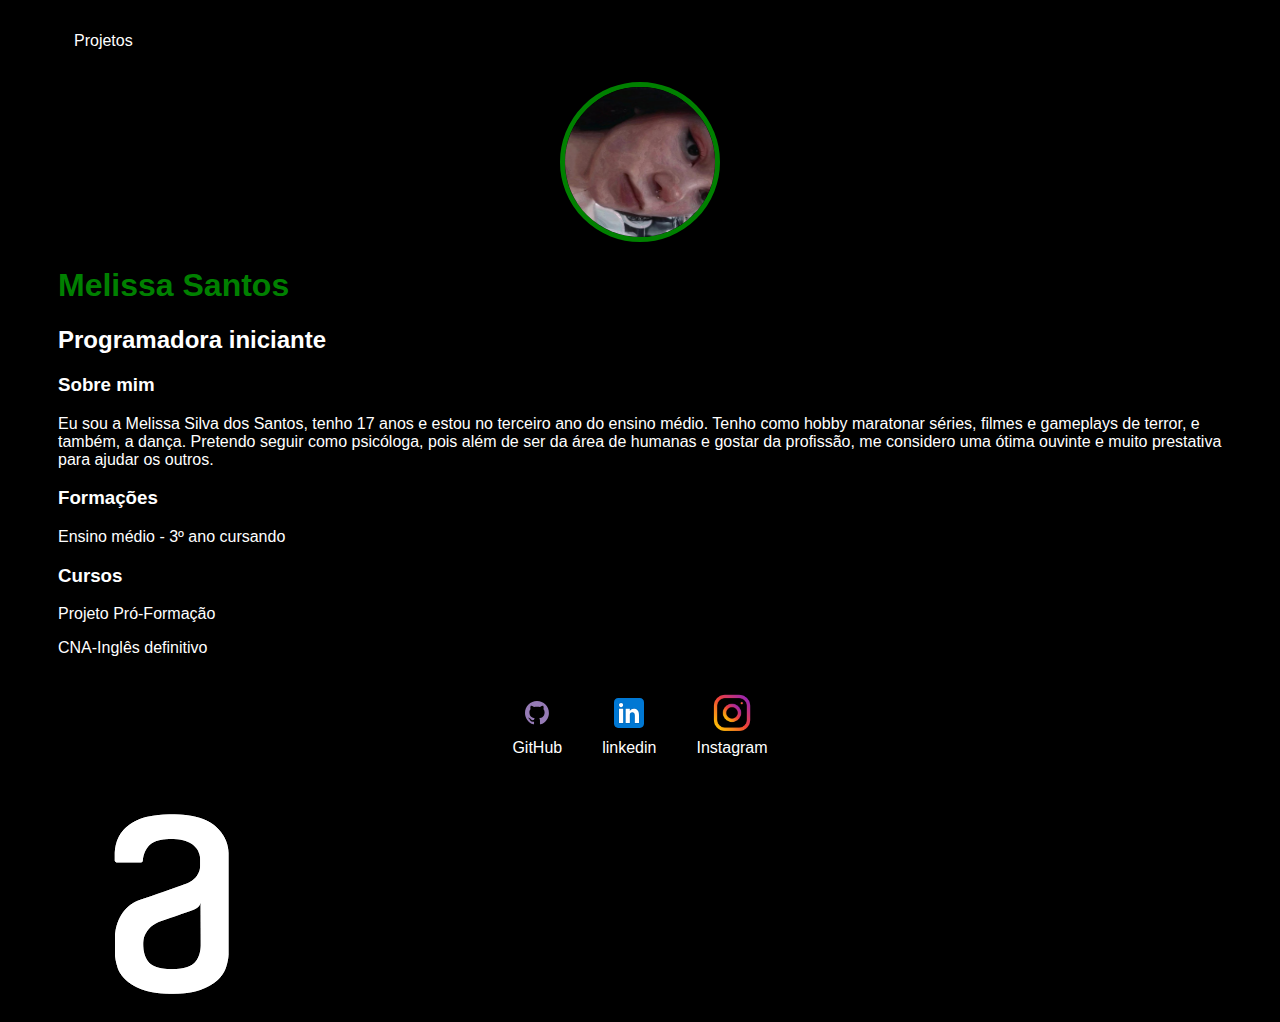
<file: portifolio_2/portifolio/index.html>
<!DOCTYPE html>
<html lang="en">

<head>
    <meta charset="UTF-8">
    <meta http-equiv="X-UA-Compatible" content="IE=edge">
    <meta name="viewport" content="width=device-width, initial-scale=1.0">
    <title>Melissa Silva dos Santos</title>
    <link rel="stylesheet" href="index.css">
</head>

<body>
    <div class="conteiner">
        <nav>
            <ul>
                <li>
                    <a href="project.html">Projetos</a>
                </li>
            </ul>
        </nav>

        <header>
            <div class="center">
                <img src="./img/porti.jpg"></img>
            </div>
            <h1>Melissa Santos</h1>
            <h2>Programadora iniciante</h2>
        </header>

        <main>
            <section>
                <h3>Sobre mim</h3>
                <p>
                    Eu sou a Melissa Silva dos Santos, tenho 17 anos e estou no terceiro ano do ensino médio.
                    Tenho como hobby maratonar séries, filmes e gameplays de terror, e também, a dança.
                    Pretendo seguir como psicóloga, pois além de ser da área de humanas e gostar da profissão, me
                    considero uma ótima ouvinte e muito prestativa para ajudar os outros.
                </p>
            </section>
            <section>
                <h3>Formações</h3>
                <p>
                    Ensino médio - 3º ano cursando
                </p>
            </section>
            <section>
                <h3>Cursos</h3>
                <p>
                    Projeto Pró-Formação
                </p>
                <p>
                    CNA-Inglês definitivo
                </p>
            </section>
        </main>

        <footer>
            <a href="https://github.com/" target="_blank" rel="noopener noreferrer">
                <img src="./img/github.sgv.svg"></img>
                <p>GitHub</p>
            </a>
            <a href="https://www.linkedin.com/feed/" target="_blank" rel="noopener noreferrer">
                <img src="./img/linkedin.svg"></img>
                <p>linkedin</p>
            </a>
            <a href="https://www.instagram.com/userwithowner/" target="_blank"
                rel="noopener noreferrer">
                <img src="./img/62-instagram-512.webp"></img>
                <p>Instagram</p>
            </a>
        </footer>
        <div class="content">
            <img src="./img/alura.sgv.png">
        </div>

    </div>

</body>

</html>
</file>
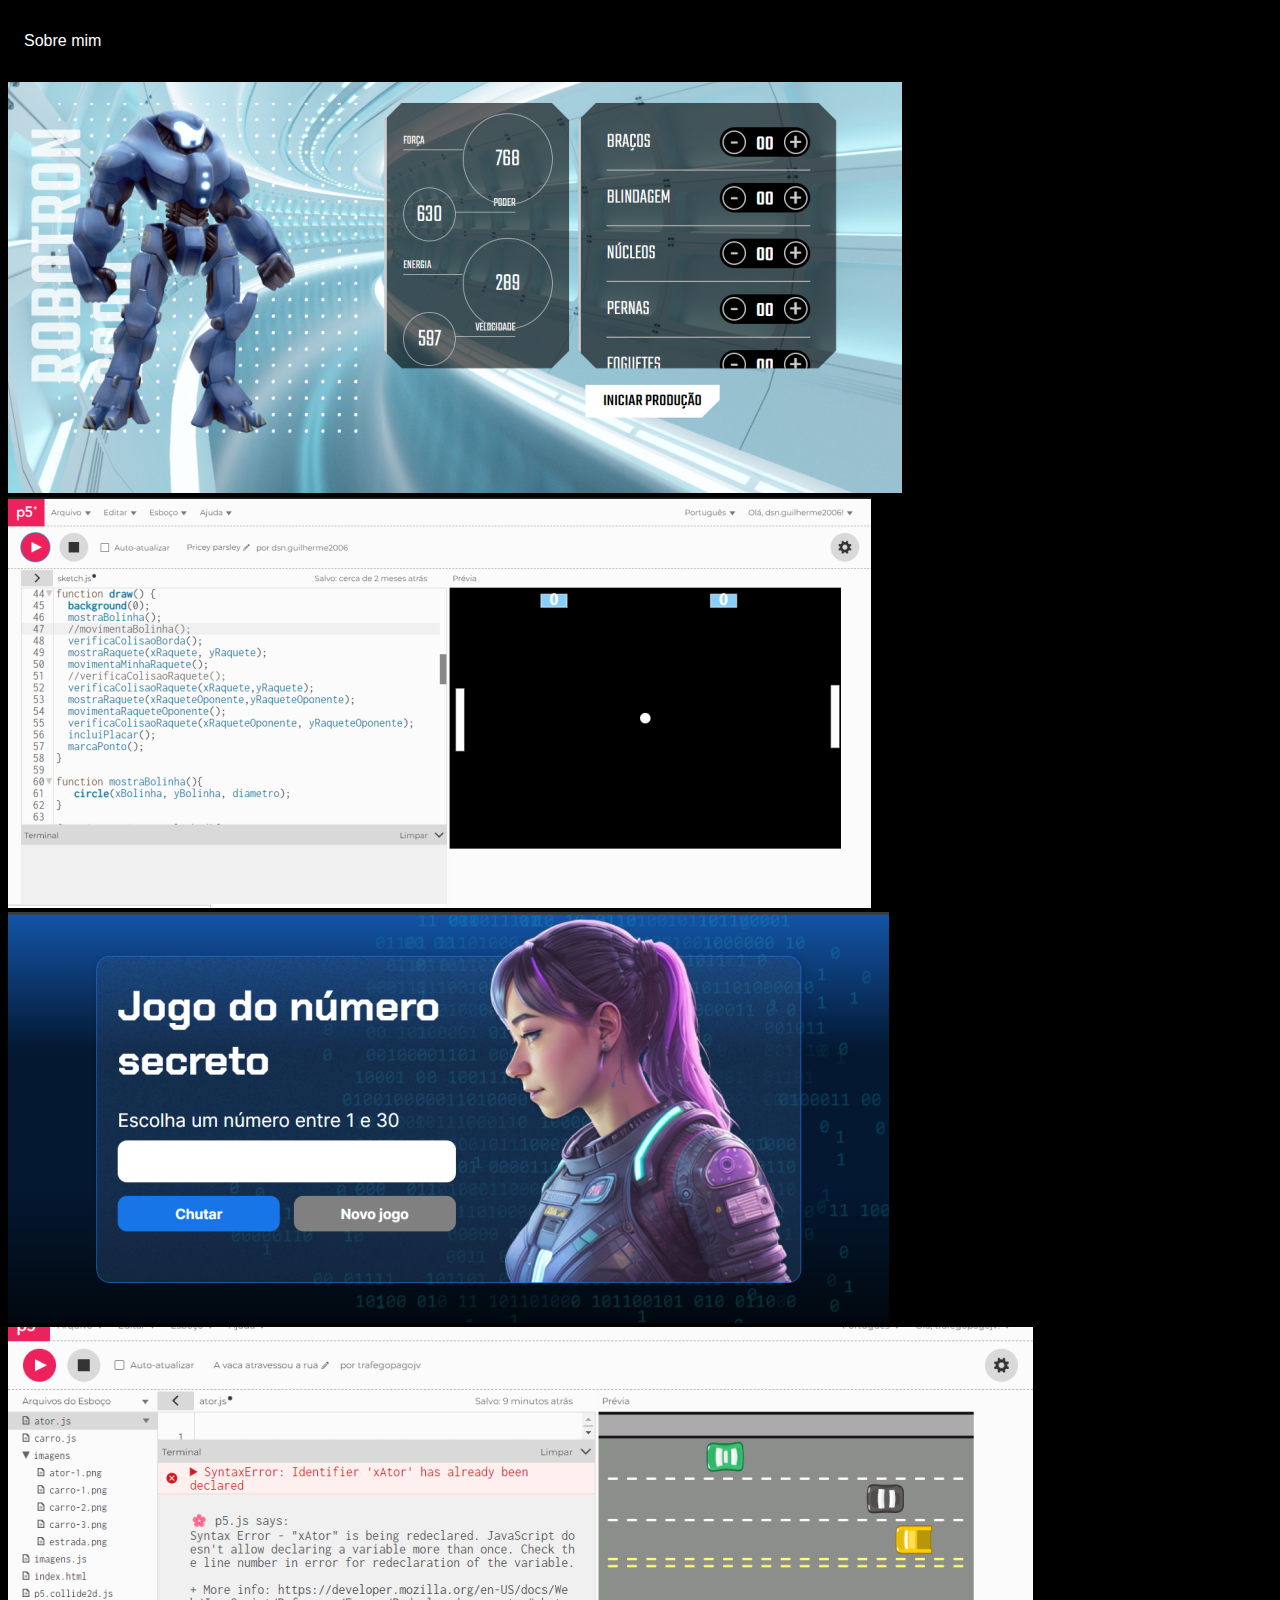
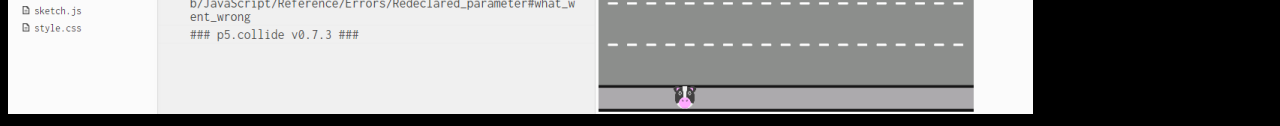
<file: portifolio_2/portifolio/project.html>
<!DOCTYPE html>
<html lang="en">
<head>
    <meta charset="UTF-8">
    <meta http-equiv="X-UA-Compatible" content="IE=edge">
    <meta name="viewport" content="width=device-width, initial-scale=1.0">
    <title>Projetos</title>
    <link rel="stylesheet" href="index.css">
</head>
<body>
    <nav>
        <ul>
            <li>
                <a href="index.html">Sobre mim</a>
            </li>
        </ul>
    </nav>

    <div>
        <img src="./img/projetos.png2.webp"></img>
        
        <img src="./img/projetos.png3.webp"></img>

        <img src="./img/projetos.png4.webp"></img>

        <img src="./img/projetos_1.webp"></img>
    </div>

</body>
</html>
</file>
<file: portifolio_2/portifolio/index.css>
body {
    color: white;
    background-color:black;
    font-family: Arial, Helvetica, sans-serif;
}

ul {
    display: flex;
    justify-content: space-between;
    list-style-type: none;
    align-items: center;
    padding: 16px;
}

a {
    color: white;
    text-decoration: none;
}

header img{
    width: 150px;
    height: 150px;
    border-radius: 50%;
    border: 5px solid green;
}

.center {
    text-align: center;
}

h1 {
    color:green;
}

footer img {
    width: 40px;
    height: 40px;
}

footer {
    display: flex;
    justify-content: center;
}

footer a {
    margin: 20px;
    text-align: center;
}

footer p {
    margin-top: 2px;
}

.conteiner {
    padding: 0px 50px;
}

nav a:hover {
    color:green;
}

.content {
    width: 50px;
    height: 50px;
}
</file>
